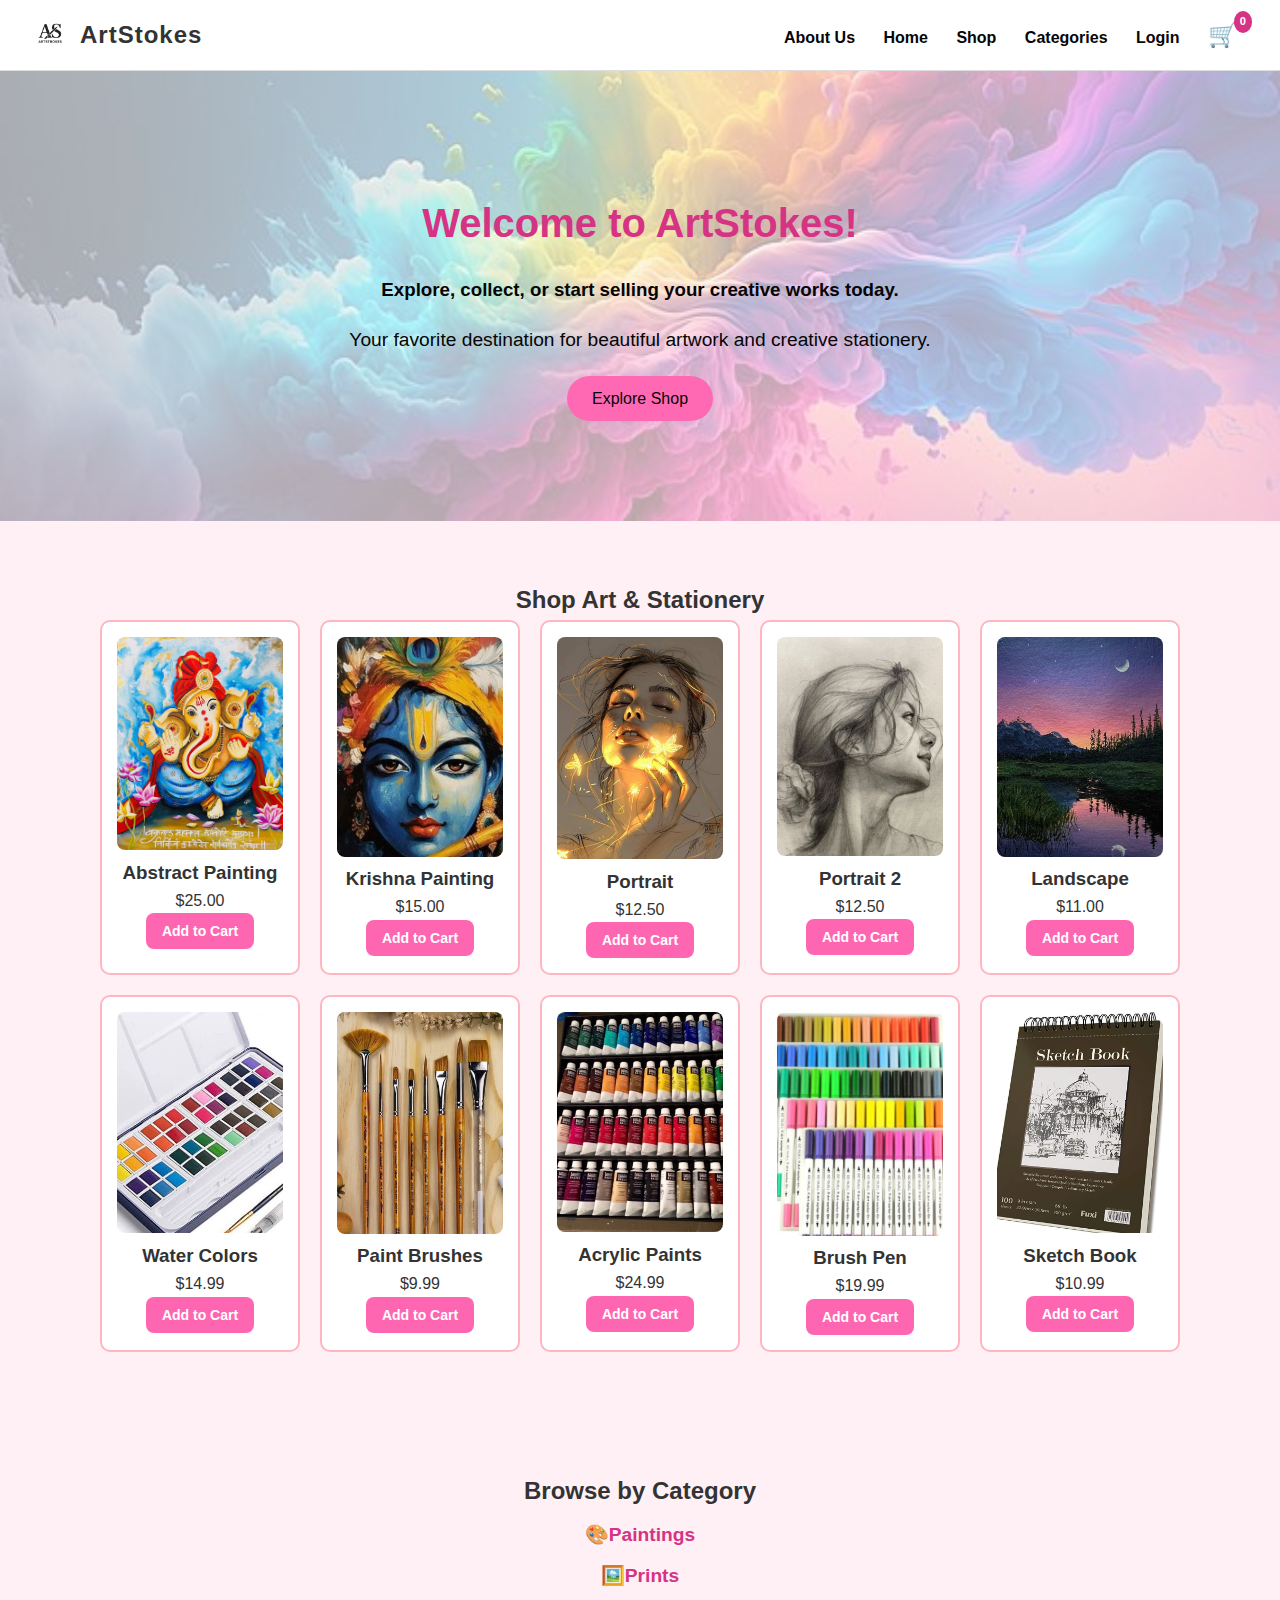
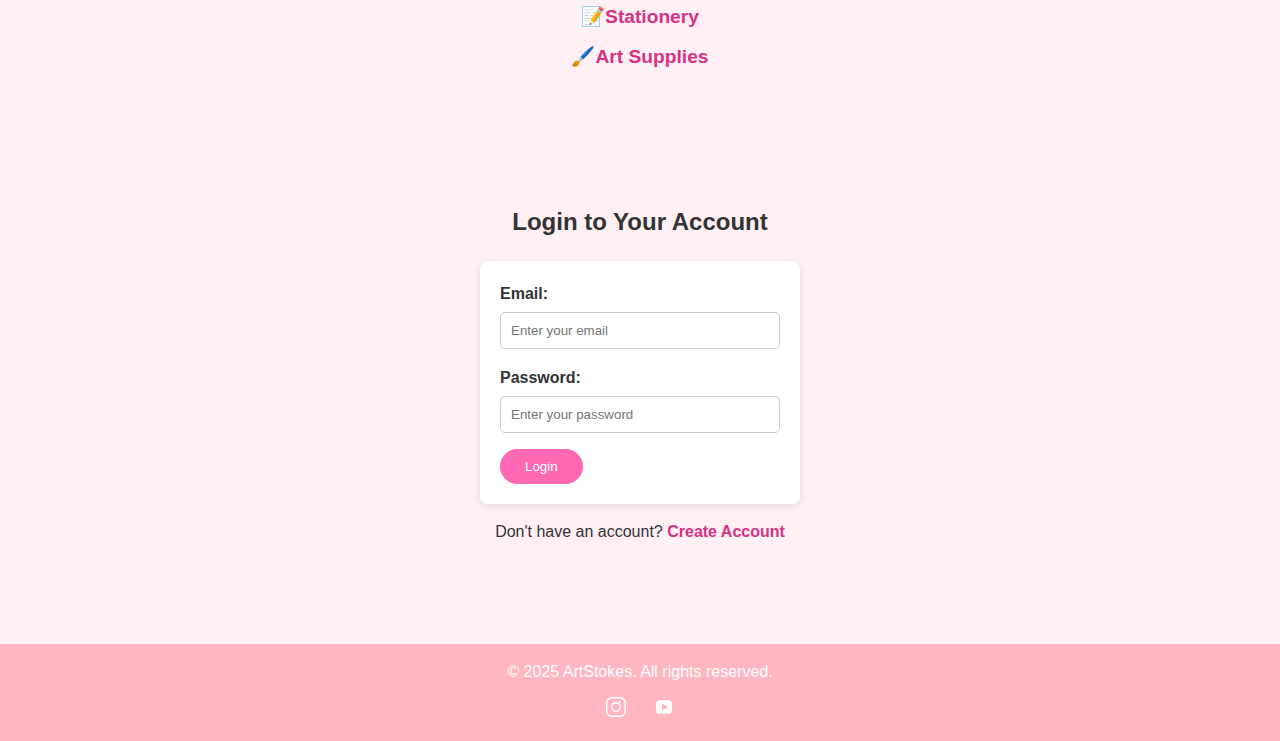
<file: index.html>
<!DOCTYPE html>
<html lang="en">
<head>
  <meta charset="UTF-8" />
  <meta name="viewport" content="width=device-width, initial-scale=1.0"/>
  <title>ArtStokes: The Art Store</title>
  <link rel="stylesheet" href="style.css" />
</head>
<body>
  <header>
  <div class="logo-area">
    <img src="logo.png" alt="ArtStokes Logo" class="logo-img" />
    <span class="site-name">ArtStokes</span>
  </div>
  <nav>
    <a href="about.html">About Us</a>
    <a href="index.html">Home</a>
    <a href="shop.html">Shop</a>
    <a href="categories.html">Categories</a>
    <a href="login.html">Login</a>
    <a href="cart.html" class="cart-icon">🛒<span class="cart-count"></span></a>
  </nav>
  </header>

  <!-- Hero Section -->
  <section id="hero" class="hero">
    <h2>Welcome to ArtStokes!</h2>
    <h3>Explore, collect, or start selling your creative works today.</h3>
    <p>Your favorite destination for beautiful artwork and creative stationery.</p>
    <a href="#shop" class="btn">Explore Shop</a>
  </section>

  <!-- Shop Section -->
  <section id="shop" class="content">
    <h2>Shop Art & Stationery</h2>
    <div class="products">
      <div class="product-card">
      <img src="img1.jpeg" alt="Product 1">
      <h3>Abstract Painting</h3>
      <p>$25.00</p>
      <div class="cart-action">
      <button class="btn add-to-cart" 
      data-name="Abstract Painting" 
      data-price="25.00"
      data-img="https://via.placeholder.com/150">Add to Cart</button>
      </div>
      </div>

      <div class="product-card">
      <img src="img2.jpg" alt="painting">
      <h3>Krishna Painting</h3>
      <p>$15.00</p>
      <div class="cart-action">
      <button class="btn add-to-cart" 
      data-name="Krishna Painting" 
      data-price="15.00"
      data-img="https://via.placeholder.com/150">Add to Cart</button>
      </div>
      </div>

      <div class="product-card">
      <img src="img3.jpg" alt="Product 3">
      <h3>Portrait</h3>
      <p>$12.50</p>
      <div class="cart-action">
      <button class="btn add-to-cart" 
      data-name="Portrait" 
      data-price="12.50"
      data-img="https://via.placeholder.com/150">Add to Cart</button>
      </div>
      </div>

      <div class="product-card">
      <img src="img4.jpg" alt="Product 4">
      <h3>Portrait 2</h3>
      <p>$12.50</p>
      <div class="cart-action">
      <button class="btn add-to-cart" 
      data-name="Painting2" 
      data-price="12.50"
      data-img="https://via.placeholder.com/150">Add to Cart</button>
      </div>
      </div>

      <div class="product-card">
      <img src="img5.jpg" alt="Product 5">
      <h3>Landscape</h3>
      <p>$11.00</p>
      <div class="cart-action">
      <button class="btn add-to-cart" 
      data-name="Painting3" 
      data-price="11.00"
      data-img="https://via.placeholder.com/150">Add to Cart</button>
      </div>
      </div>

      <div class="product-card">
      <img src="img6.jpg" alt="Product 6">
      <h3>Water Colors</h3>
      <p>$14.99</p>
      <div class="cart-action">
      <button class="btn add-to-cart" 
      data-name="Painting4" 
      data-price="14.99"
      data-img="https://via.placeholder.com/150">Add to Cart</button>
      </div>
      </div>

      <div class="product-card">
      <img src="img7.jpg" alt="Product 7">
      <h3>Paint Brushes</h3>
      <p>$9.99</p>
      <div class="cart-action">
      <button class="btn add-to-cart" 
      data-name="Painting5" 
      data-price="9.99"
      data-img="https://via.placeholder.com/150">Add to Cart</button>
      </div>
      </div>

      <div class="product-card">
      <img src="img8.jpg" alt="Product 8">
      <h3>Acrylic Paints</h3>
      <p>$24.99</p>
      <div class="cart-action">
      <button class="btn add-to-cart" 
      data-name="Painting6" 
      data-price="24.99"
      data-img="https://via.placeholder.com/150">Add to Cart</button>
      </div>
      </div>

      <div class="product-card">
      <img src="img9.jpg" alt="Product 9">
      <h3>Brush Pen</h3>
      <p>$19.99</p>
      <div class="cart-action">
      <button class="btn add-to-cart" 
      data-name="Painting7" 
      data-price="19.99"
      data-img="https://via.placeholder.com/150">Add to Cart</button>
      </div>
      </div>

      <div class="product-card">
      <img src="img10.jpg" alt="Product 9">
      <h3>Sketch Book</h3>
      <p>$10.99</p>
      <div class="cart-action">
      <button class="btn add-to-cart" 
      data-name="sketch book" 
      data-price="10.99"
      data-img="https://via.placeholder.com/150">Add to Cart</button>
      </div>
      </div>
      
    </div>
  </section>

  <!-- Categories Section -->
 <section class="content" id="categories">
  <h2>Browse by Category</h2>
  <ul class="category-list">
    <li>🎨<a href="categories.html#paintings">Paintings</a></li>
    <li>🖼️<a href="categories.html#prints">Prints</a></li>
    <li>📝<a href="categories.html#stationery">Stationery</a></li>
    <li>🖌️<a href="categories.html#art-supplies">Art Supplies</a></li>
  </ul>
</section>


  <!-- Login Section -->
  <section id="login" class="content login-section">
    <h2>Login to Your Account</h2>
    <form>
      <label>Email:</label>
      <input type="email" placeholder="Enter your email" required />
      
      <label>Password:</label>
      <input type="password" placeholder="Enter your password" required />
      
      <button type="submit" class="btn">Login</button>
    </form>
     <p class="create-account-text">
    Don't have an account? <a href="register.html">Create Account</a>
  </p>
  </section>
  
 

  <!-- Footer -->
<footer>
  <p>&copy; 2025 ArtStokes. All rights reserved.</p>
  <div class="social-footer">
    <a href="https://www.instagram.com/artstrokes_by_khushi?igsh=MTlhYmo1YWVzN3E0aA==" target="_blank" rel="noopener noreferrer" aria-label="Instagram" class="social-icon">
      <!-- Instagram SVG -->
      <svg xmlns="http://www.w3.org/2000/svg" width="24" height="24" fill="#fff" viewBox="0 0 24 24">
        <path d="M7.75 2h8.5A5.75 5.75 0 0122 7.75v8.5A5.75 5.75 0 0116.25 22h-8.5A5.75 5.75 0 012 16.25v-8.5A5.75 5.75 0 017.75 2zm0 1.5A4.25 4.25 0 003.5 7.75v8.5A4.25 4.25 0 007.75 20.5h8.5a4.25 4.25 0 004.25-4.25v-8.5a4.25 4.25 0 00-4.25-4.25h-8.5zm8.25 2a1.25 1.25 0 110 2.5 1.25 1.25 0 010-2.5zM12 7a5 5 0 110 10 5 5 0 010-10zm0 1.5a3.5 3.5 0 100 7 3.5 3.5 0 000-7z"/>
      </svg>
    </a>
    <a href="https://www.youtube.com/@artstrokes_by_khushi" target="_blank" rel="noopener noreferrer" aria-label="YouTube" class="social-icon">
      <!-- YouTube SVG -->
      <svg xmlns="http://www.w3.org/2000/svg" width="24" height="24" fill="#fff" viewBox="0 0 24 24">
        <path d="M19.8 7.2a2.53 2.53 0 00-1.78-1.8C16.64 5 12 5 12 5s-4.64 0-5.99.4a2.53 2.53 0 00-1.78 1.8A26.13 26.13 0 004 12a26.13 26.13 0 00.23 4.8 2.53 2.53 0 001.78 1.8C7.36 19 12 19 12 19s4.64 0 5.99-.4a2.53 2.53 0 001.78-1.8A26.13 26.13 0 0020 12a26.13 26.13 0 00-.2-4.8zM10 15.5v-7l6 3.5-6 3.5z"/>
      </svg>
    </a>
  </div>
</footer>
<script>
  // Load cart from localStorage
  function loadCart() {
    return JSON.parse(localStorage.getItem("cart")) || [];
  }

  // Save cart back to localStorage
  function saveCart(cart) {
    localStorage.setItem("cart", JSON.stringify(cart));
  }

  // Update cart display count
  function updateCartCount() {
    const cart = loadCart();
    const count = cart.reduce((sum, item) => sum + item.qty, 0);
    document.querySelector(".cart-count").textContent = count;
  }

  // Update Add to Cart buttons (change to - 1 + if already in cart)
  function updateCartUI() {
    const cart = loadCart();

    document.querySelectorAll(".product-card").forEach(card => {
      const name = card.querySelector("h3").textContent;
      const action = card.querySelector(".cart-action");
      const item = cart.find(i => i.name === name);

      if (item) {
        action.innerHTML = `
          <div class="qty-control">
            <button class="decrease">-</button>
            <span class="qty">${item.qty}</span>
            <button class="increase">+</button>
          </div>
        `;
      } else {
        const img = card.querySelector("img").src;
        const price = card.querySelector("p").textContent.replace("$", "");
        action.innerHTML = `
          <button class="add-to-cart" 
            data-name="${name}" 
            data-price="${price}" 
            data-img="${img}">
            Add to Cart
          </button>
        `;
      }
    });

    updateCartCount();
  }

  // Handle clicks
  document.addEventListener("click", function (e) {
    const cart = loadCart();

    // Add to cart
    if (e.target.classList.contains("add-to-cart")) {
      const btn = e.target;
      const name = btn.dataset.name;
      const price = parseFloat(btn.dataset.price);
      const image = btn.dataset.img;

      const existing = cart.find(i => i.name === name);
      if (existing) {
        existing.qty += 1;
      } else {
        cart.push({ name, price, image, qty: 1 });
      }

      saveCart(cart);
      updateCartUI();
    }

    // Increase
    if (e.target.classList.contains("increase")) {
      const name = e.target.closest(".product-card").querySelector("h3").textContent;
      const item = cart.find(i => i.name === name);
      if (item) item.qty++;
      saveCart(cart);
      updateCartUI();
    }

    // Decrease
    if (e.target.classList.contains("decrease")) {
      const name = e.target.closest(".product-card").querySelector("h3").textContent;
      const index = cart.findIndex(i => i.name === name);
      if (cart[index].qty > 1) {
        cart[index].qty--;
      } else {
        cart.splice(index, 1);
      }
      saveCart(cart);
      updateCartUI();
    }
  });

  // Initial call
  updateCartUI();
</script>



</body>
</html>
</file>
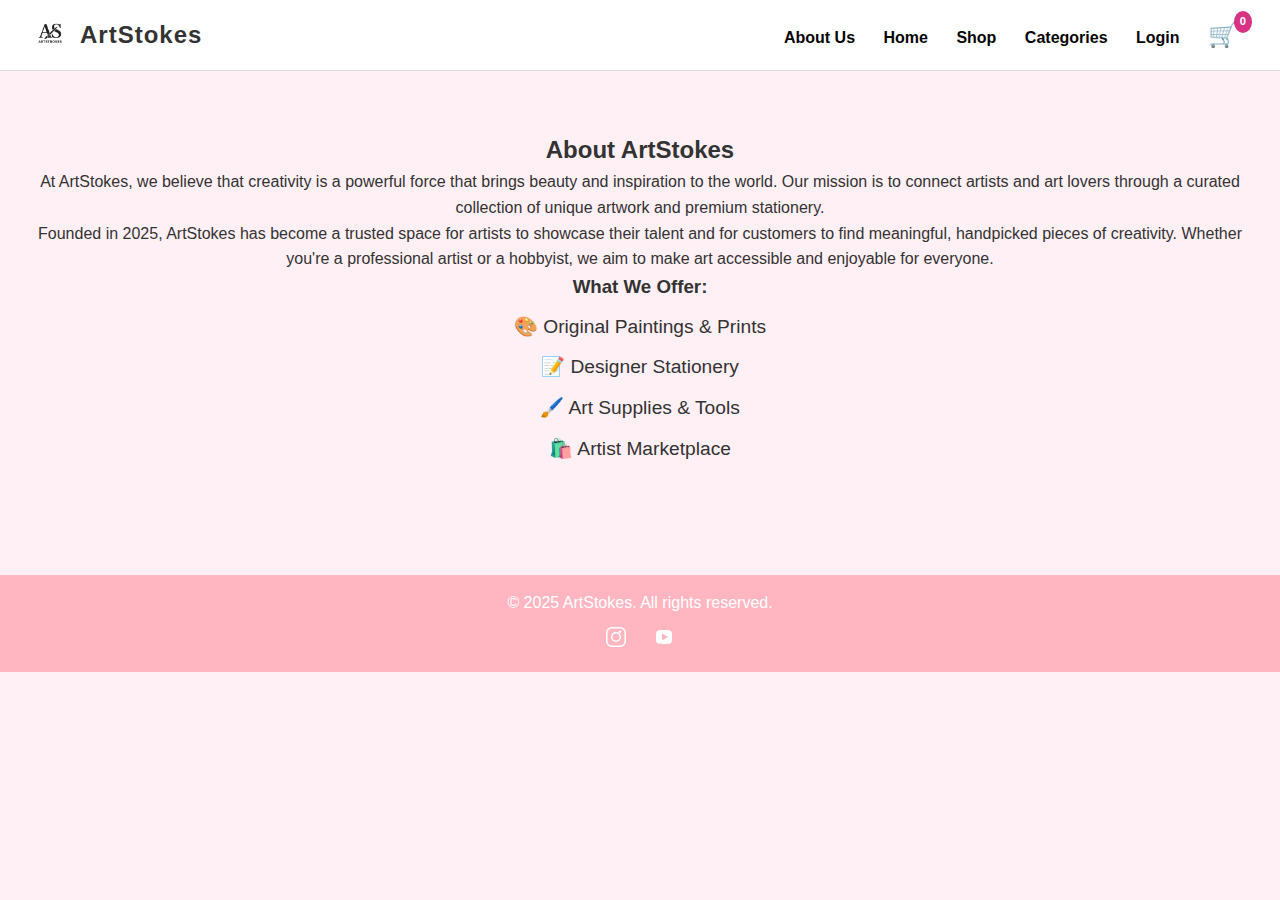
<file: about.html>
<!DOCTYPE html>
<html lang="en">
<head>
  <meta charset="UTF-8" />
  <meta name="viewport" content="width=device-width, initial-scale=1.0"/>
  <title>About Us - ArtStokes</title>
  <link rel="stylesheet" href="style.css" />
</head>
<body>
  <header>
    <div class="logo-area">
      <img src="logo.png" alt="ArtStokes Logo" class="logo-img" />
      <span class="site-name">ArtStokes</span>
    </div>
    <nav>
      <a href="about.html">About Us</a>
      <a href="index.html">Home</a>
      <a href="shop.html">Shop</a>
      <a href="categories.html">Categories</a>
      <a href="login.html">Login</a>
      <a href="cart.html" class="cart-icon">🛒<span class="cart-count"></span></a>
    </nav>
  </header>

  <section class="content">
    <h2>About ArtStokes</h2>
    <p>At ArtStokes, we believe that creativity is a powerful force that brings beauty and inspiration to the world. Our mission is to connect artists and art lovers through a curated collection of unique artwork and premium stationery.</p>

    <p>Founded in 2025, ArtStokes has become a trusted space for artists to showcase their talent and for customers to find meaningful, handpicked pieces of creativity. Whether you're a professional artist or a hobbyist, we aim to make art accessible and enjoyable for everyone.</p>

    <h3>What We Offer:</h3>
    <ul class="category-list">
      <li>🎨 Original Paintings & Prints</li>
      <li>📝 Designer Stationery</li>
      <li>🖌️ Art Supplies & Tools</li>
      <li>🛍️ Artist Marketplace</li>
    </ul>
  </section>

 <footer>
  <p>&copy; 2025 ArtStokes. All rights reserved.</p>
  <div class="social-footer">
    <a href="https://instagram.com/yourprofile" target="_blank" rel="noopener noreferrer" aria-label="Instagram" class="social-icon">
      <!-- Instagram SVG -->
      <svg xmlns="http://www.w3.org/2000/svg" width="24" height="24" fill="#fff" viewBox="0 0 24 24">
        <path d="M7.75 2h8.5A5.75 5.75 0 0122 7.75v8.5A5.75 5.75 0 0116.25 22h-8.5A5.75 5.75 0 012 16.25v-8.5A5.75 5.75 0 017.75 2zm0 1.5A4.25 4.25 0 003.5 7.75v8.5A4.25 4.25 0 007.75 20.5h8.5a4.25 4.25 0 004.25-4.25v-8.5a4.25 4.25 0 00-4.25-4.25h-8.5zm8.25 2a1.25 1.25 0 110 2.5 1.25 1.25 0 010-2.5zM12 7a5 5 0 110 10 5 5 0 010-10zm0 1.5a3.5 3.5 0 100 7 3.5 3.5 0 000-7z"/>
      </svg>
    </a>
    <a href="https://youtube.com/yourchannel" target="_blank" rel="noopener noreferrer" aria-label="YouTube" class="social-icon">
      <!-- YouTube SVG -->
      <svg xmlns="http://www.w3.org/2000/svg" width="24" height="24" fill="#fff" viewBox="0 0 24 24">
        <path d="M19.8 7.2a2.53 2.53 0 00-1.78-1.8C16.64 5 12 5 12 5s-4.64 0-5.99.4a2.53 2.53 0 00-1.78 1.8A26.13 26.13 0 004 12a26.13 26.13 0 00.23 4.8 2.53 2.53 0 001.78 1.8C7.36 19 12 19 12 19s4.64 0 5.99-.4a2.53 2.53 0 001.78-1.8A26.13 26.13 0 0020 12a26.13 26.13 0 00-.2-4.8zM10 15.5v-7l6 3.5-6 3.5z"/>
      </svg>
    </a>
  </div>
</footer>
<script>
  // Load cart from localStorage
  function loadCart() {
    return JSON.parse(localStorage.getItem("cart")) || [];
  }

  // Save cart back to localStorage
  function saveCart(cart) {
    localStorage.setItem("cart", JSON.stringify(cart));
  }

  // Update cart display count
  function updateCartCount() {
    const cart = loadCart();
    const count = cart.reduce((sum, item) => sum + item.qty, 0);
    document.querySelector(".cart-count").textContent = count;
  }

  // Update Add to Cart buttons (change to - 1 + if already in cart)
  function updateCartUI() {
    const cart = loadCart();

    document.querySelectorAll(".product-card").forEach(card => {
      const name = card.querySelector("h3").textContent;
      const action = card.querySelector(".cart-action");
      const item = cart.find(i => i.name === name);

      if (item) {
        action.innerHTML = `
          <div class="qty-control">
            <button class="decrease">-</button>
            <span class="qty">${item.qty}</span>
            <button class="increase">+</button>
          </div>
        `;
      } else {
        const img = card.querySelector("img").src;
        const price = card.querySelector("p").textContent.replace("$", "");
        action.innerHTML = `
          <button class="add-to-cart" 
            data-name="${name}" 
            data-price="${price}" 
            data-img="${img}">
            Add to Cart
          </button>
        `;
      }
    });

    updateCartCount();
  }

  // Handle clicks
  document.addEventListener("click", function (e) {
    const cart = loadCart();

    // Add to cart
    if (e.target.classList.contains("add-to-cart")) {
      const btn = e.target;
      const name = btn.dataset.name;
      const price = parseFloat(btn.dataset.price);
      const image = btn.dataset.img;

      const existing = cart.find(i => i.name === name);
      if (existing) {
        existing.qty += 1;
      } else {
        cart.push({ name, price, image, qty: 1 });
      }

      saveCart(cart);
      updateCartUI();
    }

    // Increase
    if (e.target.classList.contains("increase")) {
      const name = e.target.closest(".product-card").querySelector("h3").textContent;
      const item = cart.find(i => i.name === name);
      if (item) item.qty++;
      saveCart(cart);
      updateCartUI();
    }

    // Decrease
    if (e.target.classList.contains("decrease")) {
      const name = e.target.closest(".product-card").querySelector("h3").textContent;
      const index = cart.findIndex(i => i.name === name);
      if (cart[index].qty > 1) {
        cart[index].qty--;
      } else {
        cart.splice(index, 1);
      }
      saveCart(cart);
      updateCartUI();
    }
  });

  // Initial call
  updateCartUI();
</script>

</body>
</html>
</file>
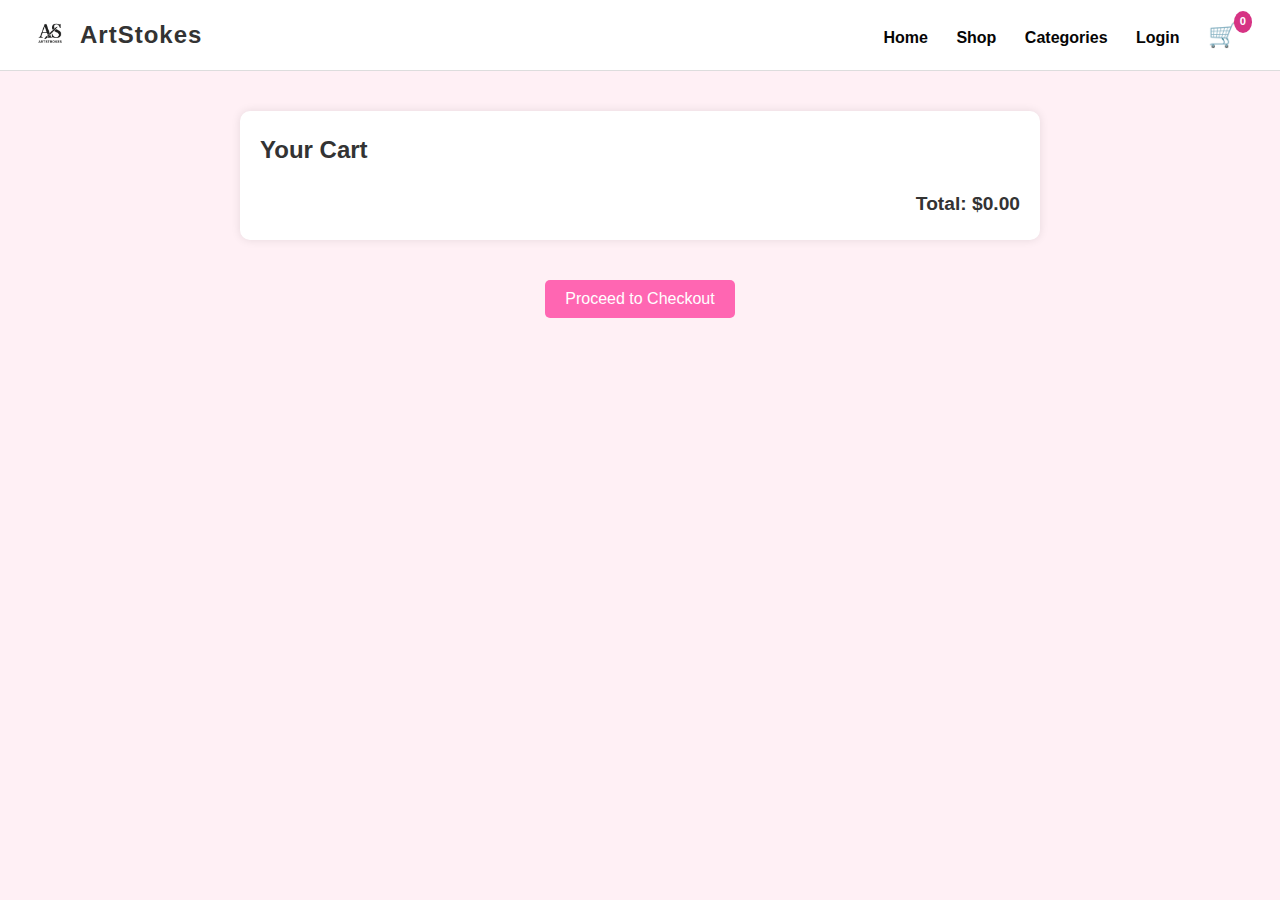
<file: cart.html>
<!DOCTYPE html>
<html lang="en">
<head>
  <meta charset="UTF-8" />
  <meta name="viewport" content="width=device-width, initial-scale=1.0"/>
  <title>Your Cart - ArtStokes</title>
  <link rel="stylesheet" href="style.css" />
  <style>
    .cart-container {
      max-width: 800px;
      margin: 40px auto;
      background: #fff;
      padding: 20px;
      border-radius: 10px;
      box-shadow: 0 0 10px rgba(0,0,0,0.1);
    }

    .cart-item {
      display: flex;
      align-items: center;
      justify-content: space-between;
      border-bottom: 1px solid #eee;
      padding: 15px 0;
    }

    .cart-item img {
      width: 80px;
      border-radius: 8px;
    }

    .cart-item-details {
      flex: 1;
      margin-left: 20px;
    }

    .cart-item-controls {
      display: flex;
      align-items: center;
      gap: 10px;
    }

    .cart-item-controls button {
      background: #d63384;
      color: white;
      border: none;
      padding: 5px 10px;
      cursor: pointer;
      border-radius: 5px;
    }

    .total {
      text-align: right;
      font-size: 1.2rem;
      margin-top: 20px;
      font-weight: bold;
    }
    .cart-summary {
  margin-top: 20px;
  text-align: center;
  display: flex;
  flex-direction: column;
  align-items: center;
}

#total-price {
  font-weight: bold;
  color: #ff3399;
  font-size: 1.5em;
  margin-bottom: 10px;
}

.checkout-btn {
  padding: 10px 20px;
  background-color: #ff66b2;
  color: white;
  border: none;
  border-radius: 5px;
  cursor: pointer;
  font-size: 1em;
  transition: background-color 0.3s ease;
}

.checkout-btn:hover {
  background-color: #e0559c;
}

.payment-form {
  margin-top: 30px;
  padding: 20px;
  background-color: #fff0f5;
  border: 1px solid #ffb6c1;
  border-radius: 10px;
  width: 300px;
  margin-left: auto;
  margin-right: auto;
  text-align: center;
}

.payment-form input {
  width: 90%;
  padding: 8px;
  margin: 10px 0;
  border-radius: 4px;
  border: 1px solid #ccc;
}
    
  </style>
</head>
<body>

  <header>
    <div class="logo-area">
      <img src="logo.png" alt="ArtStokes Logo" class="logo-img" />
      <span class="site-name">ArtStokes</span>
    </div>
    <nav>
      <a href="index.html">Home</a>
      <a href="shop.html">Shop</a>
      <a href="categories.html">Categories</a>
      <a href="login.html">Login</a>
      <a href="cart.html" class="cart-icon">🛒 <span class="cart-count"></span></a>
    </nav>
  </header>

  <div class="cart-container">
    <h2>Your Cart</h2>
    <div id="cart-items"></div>
    <div class="total" id="cart-total">Total: $0.00</div>
  </div>

  <div class="cart-summary">
    <button class="checkout-btn" onclick="showPaymentForm()">Proceed to Checkout</button>
  </div>
  <!-- Hidden Payment Form -->
<div class="payment-form" id="payment-form" style="display: none;">
  <h3>Enter Payment Details</h3>
  <form onsubmit="return processPayment(event)">
    <input type="text" placeholder="Name on Card" required /><br />
    <input type="text" placeholder="Card Number" required /><br />
    <input type="text" placeholder="MM/YY" required /><br />
    <input type="text" placeholder="CVV" required /><br />
    <button type="submit" class="checkout-btn">Pay Now</button>
  </form>
</div>


  <script>
    function loadCart() {
      return JSON.parse(localStorage.getItem("cart")) || [];
    }

    function saveCart(cart) {
      localStorage.setItem("cart", JSON.stringify(cart));
    }

    function updateCartCount() {
      const cart = loadCart();
      const count = cart.reduce((sum, item) => sum + item.qty, 0);
      document.querySelector(".cart-count").textContent = count;
    }

    function renderCart() {
      const cart = loadCart();
      const container = document.getElementById("cart-items");
      const totalDisplay = document.getElementById("cart-total");
      container.innerHTML = "";
      let total = 0;

      cart.forEach((item, index) => {
        total += item.price * item.qty;

        const div = document.createElement("div");
        div.className = "cart-item";
        div.innerHTML = `
          <img src="${item.image}" alt="${item.name}" />
          <div class="cart-item-details">
            <h4>${item.name}</h4>
            <p>$${item.price.toFixed(2)}</p>
          </div>
          <div class="cart-item-controls">
            <button onclick="changeQty(${index}, -1)">-</button>
            <span>${item.qty}</span>
            <button onclick="changeQty(${index}, 1)">+</button>
            <button onclick="removeItem(${index})">Remove</button>
          </div>
        `;
        container.appendChild(div);
      });

      totalDisplay.textContent = `Total: $${total.toFixed(2)}`;
      updateCartCount();
    }

    function changeQty(index, delta) {
      const cart = loadCart();
      cart[index].qty += delta;
      if (cart[index].qty <= 0) cart.splice(index, 1);
      saveCart(cart);
      renderCart();
    }

    function removeItem(index) {
      const cart = loadCart();
      cart.splice(index, 1);
      saveCart(cart);
      renderCart();
    }

    // Initial call
    renderCart();
    document.querySelector(".checkout-btn").addEventListener("click", () => {
  alert("Thank you! Proceeding to checkout...");
  // You can redirect to a real checkout page here
  // window.location.href = "checkout.html";
});

 function showPaymentForm() {
    document.getElementById('payment-form').style.display = 'block';
  }

  function processPayment(event) {
    event.preventDefault();
    alert("Payment successful! Thank you for your purchase.");
    localStorage.removeItem("cart"); // Clear the cart
    window.location.href = "index.html"; // Redirect to homepage
  }
  </script>

</body>
</html>
</file>
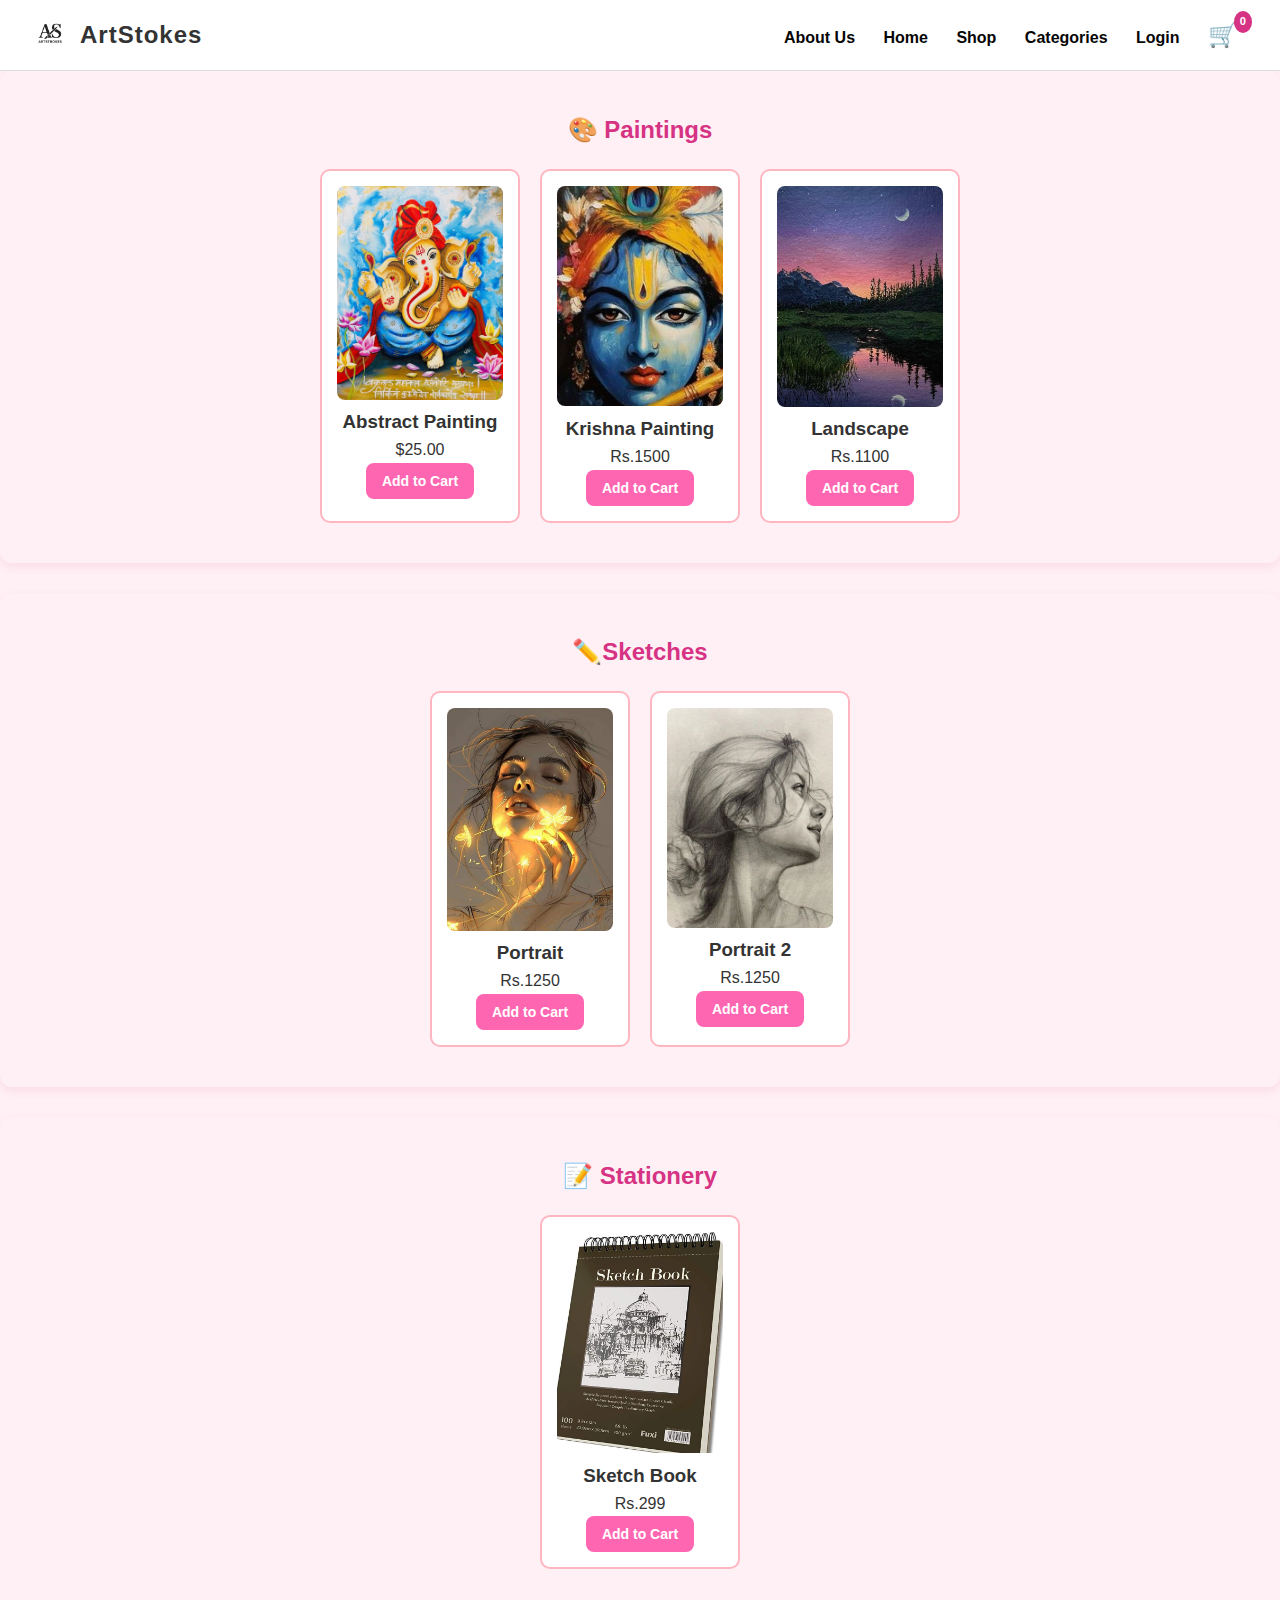
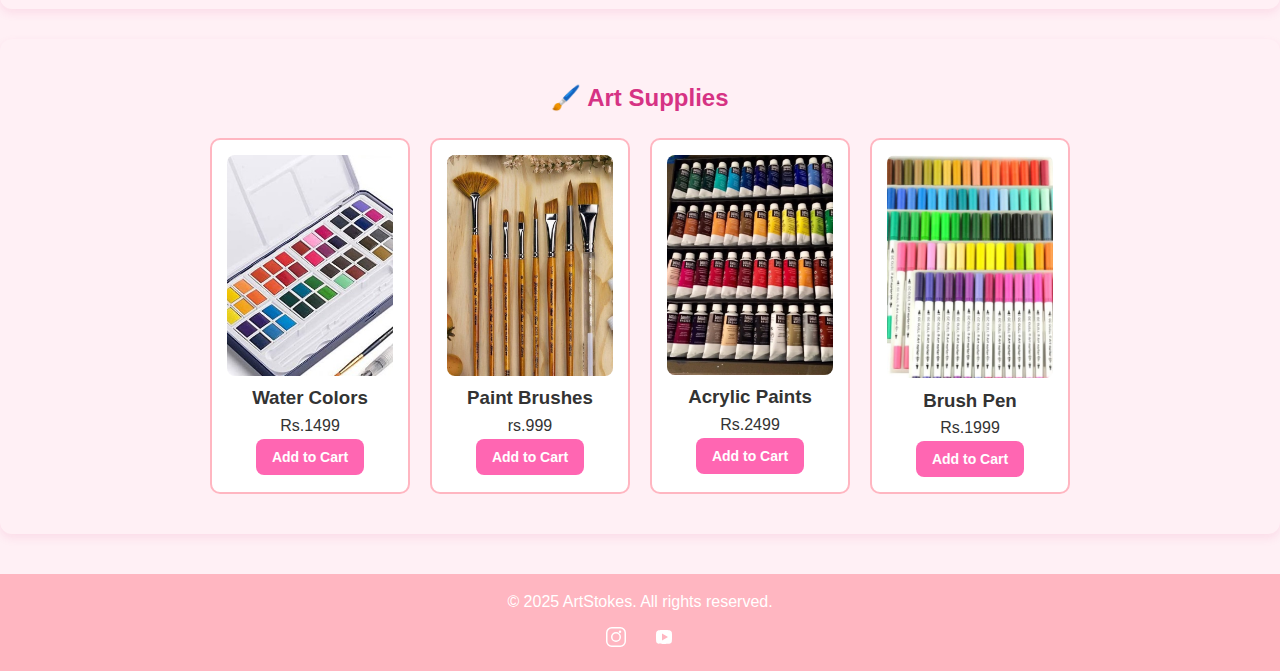
<file: categories.html>
<!DOCTYPE html>
<html lang="en">
<head>
  <meta charset="UTF-8" />
  <meta name="viewport" content="width=device-width, initial-scale=1.0" />
  <title>Categories - ArtStokes</title>
  <link rel="stylesheet" href="style.css" />
</head>
<body>
  <header>
    <div class="logo-area">
      <img src="logo.png" alt="ArtStokes Logo" class="logo-img" />
      <span class="site-name">ArtStokes</span>
    </div>
    <nav>
      <a href="about.html">About Us</a>
      <a href="index.html">Home</a>
      <a href="shop.html">Shop</a>
      <a href="categories.html">Categories</a>
      <a href="login.html">Login</a>
      <a href="cart.html" class="cart-icon">🛒<span class="cart-count"></span></a>
    </nav>
  </header>
<section id="paintings" class="content category-section">
    <h2>🎨 Paintings</h2>
    <div class="products">
      <!-- Example products for Paintings -->
      <div class="product-card">
      <img src="img1.jpeg" alt="Product 1">
      <h3>Abstract Painting</h3>
      <p>$25.00</p>
      <div class="cart-action">
      <button class="btn add-to-cart" 
      data-name="Abstract Painting" 
      data-price="25.00"
      data-img="https://via.placeholder.com/150">Add to Cart</button>
      </div>
      </div>

      <div class="product-card">
      <img src="img2.jpg" alt="painting">
      <h3>Krishna Painting</h3>
      <p>Rs.1500</p>
      <div class="cart-action">
      <button class="btn add-to-cart" 
      data-name="Krishna Painting" 
      data-price="1500"
      data-img="https://via.placeholder.com/150">Add to Cart</button>
      </div>
      </div>

      <div class="product-card">
      <img src="img5.jpg" alt="Product 5">
      <h3>Landscape</h3>
      <p>Rs.1100</p>
      <div class="cart-action">
      <button class="btn add-to-cart" 
      data-name="Painting3" 
      data-price="1100"
      data-img="https://via.placeholder.com/150">Add to Cart</button>
      </div>
      </div>
      <!-- Add more painting products here -->
    </div>
  </section>

  <section id="sketches" class="content category-section">
    <h2>✏️Sketches</h2>
    <div class="products">
      <!-- Example products for Prints -->
       <div class="product-card">
      <img src="img3.jpg" alt="Product 3">
      <h3>Portrait</h3>
      <p>Rs.1250</p>
      <div class="cart-action">
      <button class="btn add-to-cart" 
      data-name="Portrait" 
      data-price="1250"
      data-img="https://via.placeholder.com/150">Add to Cart</button>
      </div>
      </div>

      <div class="product-card">
      <img src="img4.jpg" alt="Product 4">
      <h3>Portrait 2</h3>
      <p>Rs.1250</p>
      <div class="cart-action">
      <button class="btn add-to-cart" 
      data-name="Painting2" 
      data-price="1250"
      data-img="https://via.placeholder.com/150">Add to Cart</button>
      </div>
      </div>
      <!-- Add more prints here -->
    </div>
  </section>

  <section id="stationery" class="content category-section">
    <h2>📝 Stationery</h2>
    <div class="products">
      <!-- Example products for Stationery -->
      <div class="product-card">
      <img src="img10.jpg" alt="Product 9">
      <h3>Sketch Book</h3>
      <p>Rs.299</p>
      <div class="cart-action">
      <button class="btn add-to-cart" 
      data-name="sketch book" 
      data-price="299"
      data-img="https://via.placeholder.com/150">Add to Cart</button>
      </div>
      </div>
      <!-- Add more stationery here -->
    </div>
  </section>

  <section id="art-supplies" class="content category-section">
    <h2>🖌️ Art Supplies</h2>
    <div class="products">
      <!-- Example products for Art Supplies -->
      <div class="product-card">
      <img src="img6.jpg" alt="Product 6">
      <h3>Water Colors</h3>
      <p>Rs.1499</p>
      <div class="cart-action">
      <button class="btn add-to-cart" 
      data-name="Painting4" 
      data-price="1499"
      data-img="https://via.placeholder.com/150">Add to Cart</button>
      </div>
      </div>

      <div class="product-card">
      <img src="img7.jpg" alt="Product 7">
      <h3>Paint Brushes</h3>
      <p>rs.999</p>
      <div class="cart-action">
      <button class="btn add-to-cart" 
      data-name="Painting5" 
      data-price="999"
      data-img="https://via.placeholder.com/150">Add to Cart</button>
      </div>
      </div>

      <div class="product-card">
      <img src="img8.jpg" alt="Product 8">
      <h3>Acrylic Paints</h3>
      <p>Rs.2499</p>
      <div class="cart-action">
      <button class="btn add-to-cart" 
      data-name="Painting6" 
      data-price="2499"
      data-img="https://via.placeholder.com/150">Add to Cart</button>
      </div>
      </div>

      <div class="product-card">
      <img src="img9.jpg" alt="Product 9">
      <h3>Brush Pen</h3>
      <p>Rs.1999</p>
      <div class="cart-action">
      <button class="btn add-to-cart" 
      data-name="Painting7" 
      data-price="1999"
      data-img="https://via.placeholder.com/150">Add to Cart</button>
      </div>
      </div>
      <!-- Add more art supplies here -->
    </div>
  </section>

<footer>
  <p>&copy; 2025 ArtStokes. All rights reserved.</p>
  <div class="social-footer">
    <a href="https://instagram.com/yourprofile" target="_blank" rel="noopener noreferrer" aria-label="Instagram" class="social-icon">
      <!-- Instagram SVG -->
      <svg xmlns="http://www.w3.org/2000/svg" width="24" height="24" fill="#fff" viewBox="0 0 24 24">
        <path d="M7.75 2h8.5A5.75 5.75 0 0122 7.75v8.5A5.75 5.75 0 0116.25 22h-8.5A5.75 5.75 0 012 16.25v-8.5A5.75 5.75 0 017.75 2zm0 1.5A4.25 4.25 0 003.5 7.75v8.5A4.25 4.25 0 007.75 20.5h8.5a4.25 4.25 0 004.25-4.25v-8.5a4.25 4.25 0 00-4.25-4.25h-8.5zm8.25 2a1.25 1.25 0 110 2.5 1.25 1.25 0 010-2.5zM12 7a5 5 0 110 10 5 5 0 010-10zm0 1.5a3.5 3.5 0 100 7 3.5 3.5 0 000-7z"/>
      </svg>
    </a>
    <a href="https://youtube.com/yourchannel" target="_blank" rel="noopener noreferrer" aria-label="YouTube" class="social-icon">
      <!-- YouTube SVG -->
      <svg xmlns="http://www.w3.org/2000/svg" width="24" height="24" fill="#fff" viewBox="0 0 24 24">
        <path d="M19.8 7.2a2.53 2.53 0 00-1.78-1.8C16.64 5 12 5 12 5s-4.64 0-5.99.4a2.53 2.53 0 00-1.78 1.8A26.13 26.13 0 004 12a26.13 26.13 0 00.23 4.8 2.53 2.53 0 001.78 1.8C7.36 19 12 19 12 19s4.64 0 5.99-.4a2.53 2.53 0 001.78-1.8A26.13 26.13 0 0020 12a26.13 26.13 0 00-.2-4.8zM10 15.5v-7l6 3.5-6 3.5z"/>
      </svg>
    </a>
  </div>
</footer>
<script>
  // Load cart from localStorage
  function loadCart() {
    return JSON.parse(localStorage.getItem("cart")) || [];
  }

  // Save cart back to localStorage
  function saveCart(cart) {
    localStorage.setItem("cart", JSON.stringify(cart));
  }

  // Update cart display count
  function updateCartCount() {
    const cart = loadCart();
    const count = cart.reduce((sum, item) => sum + item.qty, 0);
    document.querySelector(".cart-count").textContent = count;
  }

  // Update Add to Cart buttons (change to - 1 + if already in cart)
  function updateCartUI() {
    const cart = loadCart();

    document.querySelectorAll(".product-card").forEach(card => {
      const name = card.querySelector("h3").textContent;
      const action = card.querySelector(".cart-action");
      const item = cart.find(i => i.name === name);

      if (item) {
        action.innerHTML = `
          <div class="qty-control">
            <button class="decrease">-</button>
            <span class="qty">${item.qty}</span>
            <button class="increase">+</button>
          </div>
        `;
      } else {
        const img = card.querySelector("img").src;
        const price = card.querySelector("p").textContent.replace("$", "");
        action.innerHTML = `
          <button class="add-to-cart" 
            data-name="${name}" 
            data-price="${price}" 
            data-img="${img}">
            Add to Cart
          </button>
        `;
      }
    });

    updateCartCount();
  }

  // Handle clicks
  document.addEventListener("click", function (e) {
    const cart = loadCart();

    // Add to cart
    if (e.target.classList.contains("add-to-cart")) {
      const btn = e.target;
      const name = btn.dataset.name;
      const price = parseFloat(btn.dataset.price);
      const image = btn.dataset.img;

      const existing = cart.find(i => i.name === name);
      if (existing) {
        existing.qty += 1;
      } else {
        cart.push({ name, price, image, qty: 1 });
      }

      saveCart(cart);
      updateCartUI();
    }

    // Increase
    if (e.target.classList.contains("increase")) {
      const name = e.target.closest(".product-card").querySelector("h3").textContent;
      const item = cart.find(i => i.name === name);
      if (item) item.qty++;
      saveCart(cart);
      updateCartUI();
    }

    // Decrease
    if (e.target.classList.contains("decrease")) {
      const name = e.target.closest(".product-card").querySelector("h3").textContent;
      const index = cart.findIndex(i => i.name === name);
      if (cart[index].qty > 1) {
        cart[index].qty--;
      } else {
        cart.splice(index, 1);
      }
      saveCart(cart);
      updateCartUI();
    }
  });

  // Initial call
  updateCartUI();
</script>


</body>
</html>
</file>
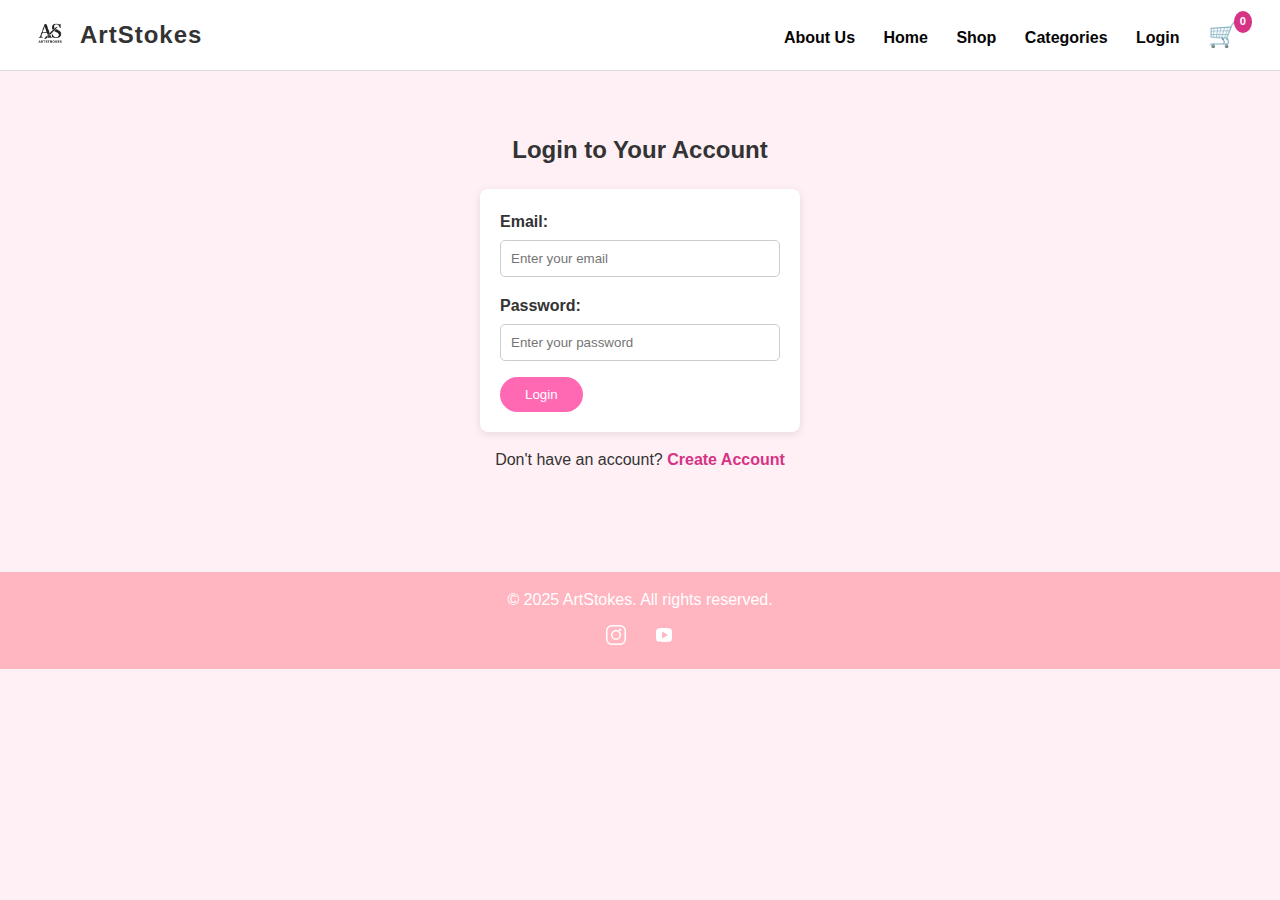
<file: login.html>
<!DOCTYPE html>
<html lang="en">
<head>
  <meta charset="UTF-8" />
  <meta name="viewport" content="width=device-width, initial-scale=1.0" />
  <title>Login - ArtStokes</title>
  <link rel="stylesheet" href="style.css" />
</head>
<body>
  <header>
    <div class="logo-area">
      <img src="logo.png" alt="ArtStokes Logo" class="logo-img" />
      <span class="site-name">ArtStokes</span>
    </div>
    <nav>
      <a href="about.html">About Us</a>
      <a href="index.html">Home</a>
      <a href="shop.html">Shop</a>
      <a href="categories.html">Categories</a>
      <a href="login.html">Login</a>
      <a href="cart.html" class="cart-icon">🛒<span class="cart-count"></span></a>
    </nav>
  </header>

  <section class="content login-section">
    <h2>Login to Your Account</h2>
    <form>
      <label>Email:</label>
      <input type="email" placeholder="Enter your email" required />

      <label>Password:</label>
      <input type="password" placeholder="Enter your password" required />

      <button type="submit" class="btn">Login</button>
    </form>
    <p class="create-account-text">
    Don't have an account? <a href="register.html">Create Account</a>
  </p>
  </section>

<footer>
  <p>&copy; 2025 ArtStokes. All rights reserved.</p>
  <div class="social-footer">
    <a href="https://instagram.com/yourprofile" target="_blank" rel="noopener noreferrer" aria-label="Instagram" class="social-icon">
      <!-- Instagram SVG -->
      <svg xmlns="http://www.w3.org/2000/svg" width="24" height="24" fill="#fff" viewBox="0 0 24 24">
        <path d="M7.75 2h8.5A5.75 5.75 0 0122 7.75v8.5A5.75 5.75 0 0116.25 22h-8.5A5.75 5.75 0 012 16.25v-8.5A5.75 5.75 0 017.75 2zm0 1.5A4.25 4.25 0 003.5 7.75v8.5A4.25 4.25 0 007.75 20.5h8.5a4.25 4.25 0 004.25-4.25v-8.5a4.25 4.25 0 00-4.25-4.25h-8.5zm8.25 2a1.25 1.25 0 110 2.5 1.25 1.25 0 010-2.5zM12 7a5 5 0 110 10 5 5 0 010-10zm0 1.5a3.5 3.5 0 100 7 3.5 3.5 0 000-7z"/>
      </svg>
    </a>
    <a href="https://youtube.com/yourchannel" target="_blank" rel="noopener noreferrer" aria-label="YouTube" class="social-icon">
      <!-- YouTube SVG -->
      <svg xmlns="http://www.w3.org/2000/svg" width="24" height="24" fill="#fff" viewBox="0 0 24 24">
        <path d="M19.8 7.2a2.53 2.53 0 00-1.78-1.8C16.64 5 12 5 12 5s-4.64 0-5.99.4a2.53 2.53 0 00-1.78 1.8A26.13 26.13 0 004 12a26.13 26.13 0 00.23 4.8 2.53 2.53 0 001.78 1.8C7.36 19 12 19 12 19s4.64 0 5.99-.4a2.53 2.53 0 001.78-1.8A26.13 26.13 0 0020 12a26.13 26.13 0 00-.2-4.8zM10 15.5v-7l6 3.5-6 3.5z"/>
      </svg>
    </a>
  </div>
</footer>
<script>
  // Load cart from localStorage
  function loadCart() {
    return JSON.parse(localStorage.getItem("cart")) || [];
  }

  // Save cart back to localStorage
  function saveCart(cart) {
    localStorage.setItem("cart", JSON.stringify(cart));
  }

  // Update cart display count
  function updateCartCount() {
    const cart = loadCart();
    const count = cart.reduce((sum, item) => sum + item.qty, 0);
    document.querySelector(".cart-count").textContent = count;
  }

  // Update Add to Cart buttons (change to - 1 + if already in cart)
  function updateCartUI() {
    const cart = loadCart();

    document.querySelectorAll(".product-card").forEach(card => {
      const name = card.querySelector("h3").textContent;
      const action = card.querySelector(".cart-action");
      const item = cart.find(i => i.name === name);

      if (item) {
        action.innerHTML = `
          <div class="qty-control">
            <button class="decrease">-</button>
            <span class="qty">${item.qty}</span>
            <button class="increase">+</button>
          </div>
        `;
      } else {
        const img = card.querySelector("img").src;
        const price = card.querySelector("p").textContent.replace("$", "");
        action.innerHTML = `
          <button class="add-to-cart" 
            data-name="${name}" 
            data-price="${price}" 
            data-img="${img}">
            Add to Cart
          </button>
        `;
      }
    });

    updateCartCount();
  }

  // Handle clicks
  document.addEventListener("click", function (e) {
    const cart = loadCart();

    // Add to cart
    if (e.target.classList.contains("add-to-cart")) {
      const btn = e.target;
      const name = btn.dataset.name;
      const price = parseFloat(btn.dataset.price);
      const image = btn.dataset.img;

      const existing = cart.find(i => i.name === name);
      if (existing) {
        existing.qty += 1;
      } else {
        cart.push({ name, price, image, qty: 1 });
      }

      saveCart(cart);
      updateCartUI();
    }

    // Increase
    if (e.target.classList.contains("increase")) {
      const name = e.target.closest(".product-card").querySelector("h3").textContent;
      const item = cart.find(i => i.name === name);
      if (item) item.qty++;
      saveCart(cart);
      updateCartUI();
    }

    // Decrease
    if (e.target.classList.contains("decrease")) {
      const name = e.target.closest(".product-card").querySelector("h3").textContent;
      const index = cart.findIndex(i => i.name === name);
      if (cart[index].qty > 1) {
        cart[index].qty--;
      } else {
        cart.splice(index, 1);
      }
      saveCart(cart);
      updateCartUI();
    }
  });

  // Initial call
  updateCartUI();
</script>


</body>
</html>
</file>
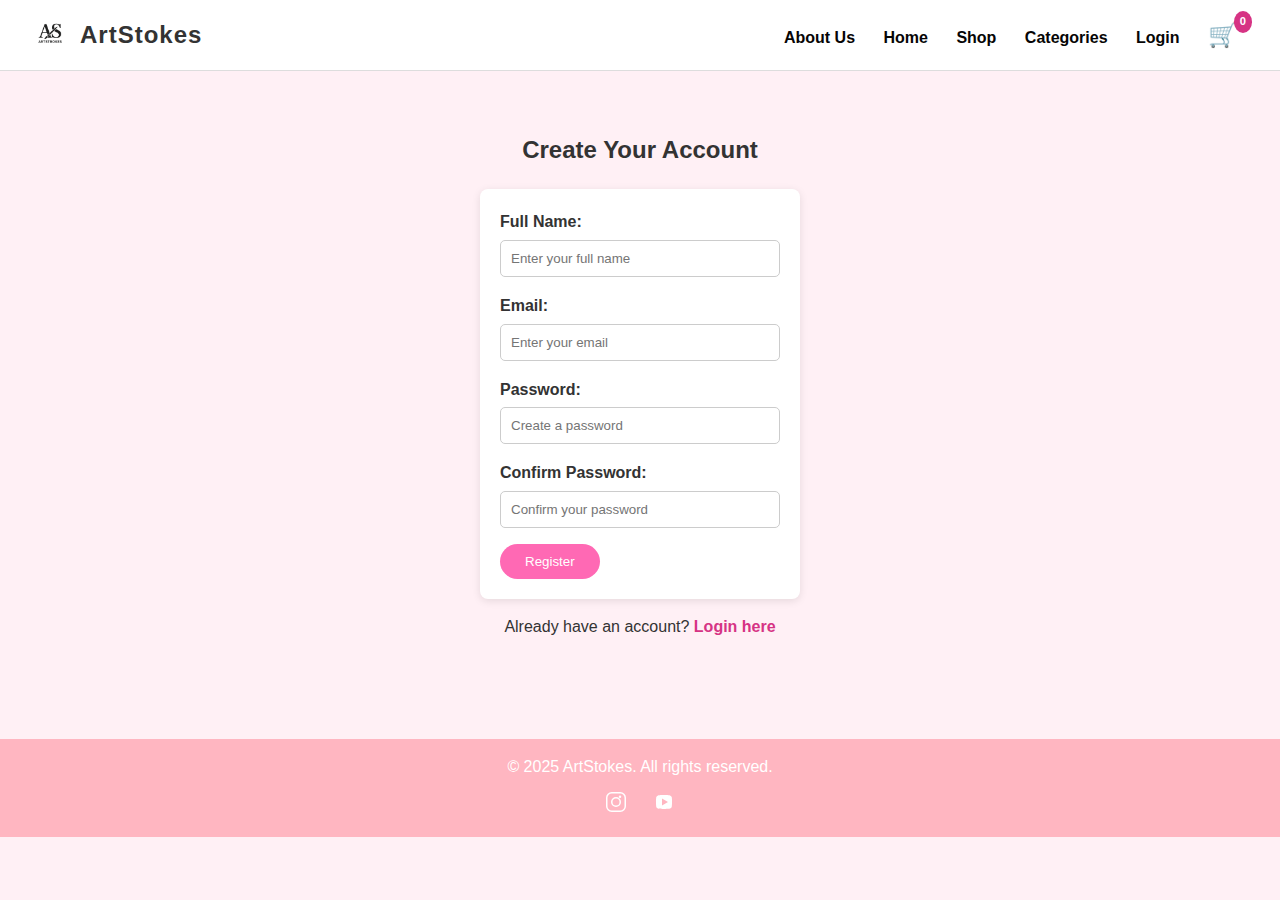
<file: register.html>
<!DOCTYPE html>
<html lang="en">
<head>
  <meta charset="UTF-8" />
  <meta name="viewport" content="width=device-width, initial-scale=1" />
  <title>Create Account - ArtStokes</title>
  <link rel="stylesheet" href="style.css" />
</head>
<body>
  <header>
    <div class="logo-area">
      <img src="logo.png" alt="ArtStokes Logo" class="logo-img" />
      <span class="site-name">ArtStokes</span>
    </div>
    <nav>
      <a href="about.html">About Us</a>
      <a href="index.html">Home</a>
      <a href="shop.html">Shop</a>
      <a href="categories.html">Categories</a>
      <a href="login.html">Login</a>
      <a href="cart.html" class="cart-icon">🛒 <span class="cart-count"></span></a>
    </nav>
  </header>

  <section id="register" class="content login-section">
    <h2>Create Your Account</h2>
    <form>
      <label>Full Name:</label>
      <input type="text" placeholder="Enter your full name" required />

      <label>Email:</label>
      <input type="email" placeholder="Enter your email" required />

      <label>Password:</label>
      <input type="password" placeholder="Create a password" required />

      <label>Confirm Password:</label>
      <input type="password" placeholder="Confirm your password" required />

      <button type="submit" class="btn">Register</button>
    </form>
    <p class="create-account-text">
      Already have an account? <a href="login.html">Login here</a>
    </p>
  </section>

<footer>
  <p>&copy; 2025 ArtStokes. All rights reserved.</p>
  <div class="social-footer">
    <a href="https://instagram.com/yourprofile" target="_blank" rel="noopener noreferrer" aria-label="Instagram" class="social-icon">
      <!-- Instagram SVG -->
      <svg xmlns="http://www.w3.org/2000/svg" width="24" height="24" fill="#fff" viewBox="0 0 24 24">
        <path d="M7.75 2h8.5A5.75 5.75 0 0122 7.75v8.5A5.75 5.75 0 0116.25 22h-8.5A5.75 5.75 0 012 16.25v-8.5A5.75 5.75 0 017.75 2zm0 1.5A4.25 4.25 0 003.5 7.75v8.5A4.25 4.25 0 007.75 20.5h8.5a4.25 4.25 0 004.25-4.25v-8.5a4.25 4.25 0 00-4.25-4.25h-8.5zm8.25 2a1.25 1.25 0 110 2.5 1.25 1.25 0 010-2.5zM12 7a5 5 0 110 10 5 5 0 010-10zm0 1.5a3.5 3.5 0 100 7 3.5 3.5 0 000-7z"/>
      </svg>
    </a>
    <a href="https://youtube.com/yourchannel" target="_blank" rel="noopener noreferrer" aria-label="YouTube" class="social-icon">
      <!-- YouTube SVG -->
      <svg xmlns="http://www.w3.org/2000/svg" width="24" height="24" fill="#fff" viewBox="0 0 24 24">
        <path d="M19.8 7.2a2.53 2.53 0 00-1.78-1.8C16.64 5 12 5 12 5s-4.64 0-5.99.4a2.53 2.53 0 00-1.78 1.8A26.13 26.13 0 004 12a26.13 26.13 0 00.23 4.8 2.53 2.53 0 001.78 1.8C7.36 19 12 19 12 19s4.64 0 5.99-.4a2.53 2.53 0 001.78-1.8A26.13 26.13 0 0020 12a26.13 26.13 0 00-.2-4.8zM10 15.5v-7l6 3.5-6 3.5z"/>
      </svg>
    </a>
  </div>
</footer>
<script>
  // Load cart from localStorage
  function loadCart() {
    return JSON.parse(localStorage.getItem("cart")) || [];
  }

  // Save cart back to localStorage
  function saveCart(cart) {
    localStorage.setItem("cart", JSON.stringify(cart));
  }

  // Update cart display count
  function updateCartCount() {
    const cart = loadCart();
    const count = cart.reduce((sum, item) => sum + item.qty, 0);
    document.querySelector(".cart-count").textContent = count;
  }

  // Update Add to Cart buttons (change to - 1 + if already in cart)
  function updateCartUI() {
    const cart = loadCart();

    document.querySelectorAll(".product-card").forEach(card => {
      const name = card.querySelector("h3").textContent;
      const action = card.querySelector(".cart-action");
      const item = cart.find(i => i.name === name);

      if (item) {
        action.innerHTML = `
          <div class="qty-control">
            <button class="decrease">-</button>
            <span class="qty">${item.qty}</span>
            <button class="increase">+</button>
          </div>
        `;
      } else {
        const img = card.querySelector("img").src;
        const price = card.querySelector("p").textContent.replace("$", "");
        action.innerHTML = `
          <button class="add-to-cart" 
            data-name="${name}" 
            data-price="${price}" 
            data-img="${img}">
            Add to Cart
          </button>
        `;
      }
    });

    updateCartCount();
  }

  // Handle clicks
  document.addEventListener("click", function (e) {
    const cart = loadCart();

    // Add to cart
    if (e.target.classList.contains("add-to-cart")) {
      const btn = e.target;
      const name = btn.dataset.name;
      const price = parseFloat(btn.dataset.price);
      const image = btn.dataset.img;

      const existing = cart.find(i => i.name === name);
      if (existing) {
        existing.qty += 1;
      } else {
        cart.push({ name, price, image, qty: 1 });
      }

      saveCart(cart);
      updateCartUI();
    }

    // Increase
    if (e.target.classList.contains("increase")) {
      const name = e.target.closest(".product-card").querySelector("h3").textContent;
      const item = cart.find(i => i.name === name);
      if (item) item.qty++;
      saveCart(cart);
      updateCartUI();
    }

    // Decrease
    if (e.target.classList.contains("decrease")) {
      const name = e.target.closest(".product-card").querySelector("h3").textContent;
      const index = cart.findIndex(i => i.name === name);
      if (cart[index].qty > 1) {
        cart[index].qty--;
      } else {
        cart.splice(index, 1);
      }
      saveCart(cart);
      updateCartUI();
    }
  });

  // Initial call
  updateCartUI();
</script>

</body>
</html>
</file>
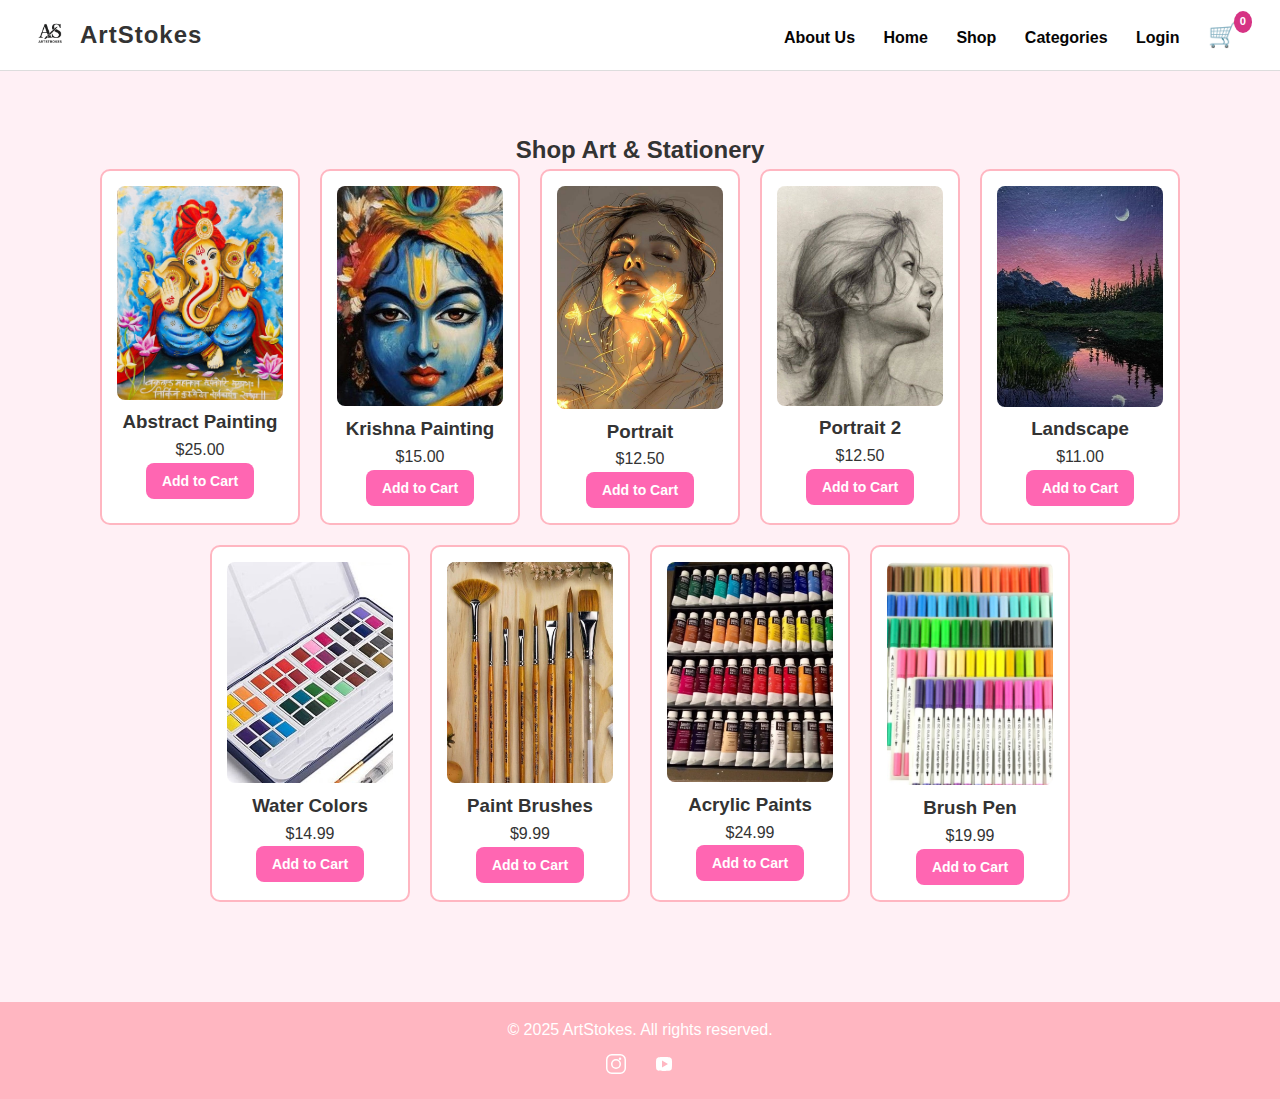
<file: shop.html>
<!DOCTYPE html>
<html lang="en">
<head>
  <meta charset="UTF-8" />
  <meta name="viewport" content="width=device-width, initial-scale=1.0" />
  <title>Shop - ArtStokes</title>
  <link rel="stylesheet" href="style.css" />
</head>
<body>
  <header>
    <div class="logo-area">
      <img src="logo.png" alt="ArtStokes Logo" class="logo-img" />
      <span class="site-name">ArtStokes</span>
    </div>
    <nav>
      <a href="about.html">About Us</a>
      <a href="index.html">Home</a>
      <a href="shop.html">Shop</a>
      <a href="categories.html">Categories</a>
      <a href="login.html">Login</a>
      <a href="cart.html" class="cart-icon">🛒<span class="cart-count"></span></a>
    </nav>
  </header>

  <section class="content">
    <h2>Shop Art & Stationery</h2>
    <div class="products">
      <div class="product-card">
      <img src="img1.jpeg" alt="Product 1">
      <h3>Abstract Painting</h3>
      <p>$25.00</p>
      <div class="cart-action">
      <button class="btn add-to-cart" 
      data-name="Abstract Painting" 
      data-price="25.00"
      data-img="https://via.placeholder.com/150">Add to Cart</button>
      </div>
      </div>

      <div class="product-card">
      <img src="img2.jpg" alt="painting">
      <h3>Krishna Painting</h3>
      <p>$15.00</p>
      <div class="cart-action">
      <button class="btn add-to-cart" 
      data-name="Krishna Painting" 
      data-price="15.00"
      data-img="https://via.placeholder.com/150">Add to Cart</button>
      </div>
      </div>

      <div class="product-card">
      <img src="img3.jpg" alt="Product 3">
      <h3>Portrait</h3>
      <p>$12.50</p>
      <div class="cart-action">
      <button class="btn add-to-cart" 
      data-name="Portrait" 
      data-price="12.50"
      data-img="https://via.placeholder.com/150">Add to Cart</button>
      </div>
      </div>

      <div class="product-card">
      <img src="img4.jpg" alt="Product 4">
      <h3>Portrait 2</h3>
      <p>$12.50</p>
      <div class="cart-action">
      <button class="btn add-to-cart" 
      data-name="Painting2" 
      data-price="12.50"
      data-img="https://via.placeholder.com/150">Add to Cart</button>
      </div>
      </div>

      <div class="product-card">
      <img src="img5.jpg" alt="Product 5">
      <h3>Landscape</h3>
      <p>$11.00</p>
      <div class="cart-action">
      <button class="btn add-to-cart" 
      data-name="Painting3" 
      data-price="11.00"
      data-img="https://via.placeholder.com/150">Add to Cart</button>
      </div>
      </div>

      <div class="product-card">
      <img src="img6.jpg" alt="Product 6">
      <h3>Water Colors</h3>
      <p>$14.99</p>
      <div class="cart-action">
      <button class="btn add-to-cart" 
      data-name="Painting4" 
      data-price="14.99"
      data-img="https://via.placeholder.com/150">Add to Cart</button>
      </div>
      </div>

      <div class="product-card">
      <img src="img7.jpg" alt="Product 7">
      <h3>Paint Brushes</h3>
      <p>$9.99</p>
      <div class="cart-action">
      <button class="btn add-to-cart" 
      data-name="Painting5" 
      data-price="9.99"
      data-img="https://via.placeholder.com/150">Add to Cart</button>
      </div>
      </div>

      <div class="product-card">
      <img src="img8.jpg" alt="Product 8">
      <h3>Acrylic Paints</h3>
      <p>$24.99</p>
      <div class="cart-action">
      <button class="btn add-to-cart" 
      data-name="Painting6" 
      data-price="24.99"
      data-img="https://via.placeholder.com/150">Add to Cart</button>
      </div>
      </div>

      <div class="product-card">
      <img src="img9.jpg" alt="Product 9">
      <h3>Brush Pen</h3>
      <p>$19.99</p>
      <div class="cart-action">
      <button class="btn add-to-cart" 
      data-name="Painting7" 
      data-price="19.99"
      data-img="https://via.placeholder.com/150">Add to Cart</button>
      </div>
      </div>
      <!-- Add more products as needed -->
    </div>
  </section>

  <footer>
  <p>&copy; 2025 ArtStokes. All rights reserved.</p>
  <div class="social-footer">
    <a href="https://instagram.com/yourprofile" target="_blank" rel="noopener noreferrer" aria-label="Instagram" class="social-icon">
      <!-- Instagram SVG -->
      <svg xmlns="http://www.w3.org/2000/svg" width="24" height="24" fill="#fff" viewBox="0 0 24 24">
        <path d="M7.75 2h8.5A5.75 5.75 0 0122 7.75v8.5A5.75 5.75 0 0116.25 22h-8.5A5.75 5.75 0 012 16.25v-8.5A5.75 5.75 0 017.75 2zm0 1.5A4.25 4.25 0 003.5 7.75v8.5A4.25 4.25 0 007.75 20.5h8.5a4.25 4.25 0 004.25-4.25v-8.5a4.25 4.25 0 00-4.25-4.25h-8.5zm8.25 2a1.25 1.25 0 110 2.5 1.25 1.25 0 010-2.5zM12 7a5 5 0 110 10 5 5 0 010-10zm0 1.5a3.5 3.5 0 100 7 3.5 3.5 0 000-7z"/>
      </svg>
    </a>
    <a href="https://youtube.com/yourchannel" target="_blank" rel="noopener noreferrer" aria-label="YouTube" class="social-icon">
      <!-- YouTube SVG -->
      <svg xmlns="http://www.w3.org/2000/svg" width="24" height="24" fill="#fff" viewBox="0 0 24 24">
        <path d="M19.8 7.2a2.53 2.53 0 00-1.78-1.8C16.64 5 12 5 12 5s-4.64 0-5.99.4a2.53 2.53 0 00-1.78 1.8A26.13 26.13 0 004 12a26.13 26.13 0 00.23 4.8 2.53 2.53 0 001.78 1.8C7.36 19 12 19 12 19s4.64 0 5.99-.4a2.53 2.53 0 001.78-1.8A26.13 26.13 0 0020 12a26.13 26.13 0 00-.2-4.8zM10 15.5v-7l6 3.5-6 3.5z"/>
      </svg>
    </a>
  </div>
</footer>
<script>
  // Load cart from localStorage
  function loadCart() {
    return JSON.parse(localStorage.getItem("cart")) || [];
  }

  // Save cart back to localStorage
  function saveCart(cart) {
    localStorage.setItem("cart", JSON.stringify(cart));
  }

  // Update cart display count
  function updateCartCount() {
    const cart = loadCart();
    const count = cart.reduce((sum, item) => sum + item.qty, 0);
    document.querySelector(".cart-count").textContent = count;
  }

  // Update Add to Cart buttons (change to - 1 + if already in cart)
  function updateCartUI() {
    const cart = loadCart();

    document.querySelectorAll(".product-card").forEach(card => {
      const name = card.querySelector("h3").textContent;
      const action = card.querySelector(".cart-action");
      const item = cart.find(i => i.name === name);

      if (item) {
        action.innerHTML = `
          <div class="qty-control">
            <button class="decrease">-</button>
            <span class="qty">${item.qty}</span>
            <button class="increase">+</button>
          </div>
        `;
      } else {
        const img = card.querySelector("img").src;
        const price = card.querySelector("p").textContent.replace("$", "");
        action.innerHTML = `
          <button class="add-to-cart" 
            data-name="${name}" 
            data-price="${price}" 
            data-img="${img}">
            Add to Cart
          </button>
        `;
      }
    });

    updateCartCount();
  }

  // Handle clicks
  document.addEventListener("click", function (e) {
    const cart = loadCart();

    // Add to cart
    if (e.target.classList.contains("add-to-cart")) {
      const btn = e.target;
      const name = btn.dataset.name;
      const price = parseFloat(btn.dataset.price);
      const image = btn.dataset.img;

      const existing = cart.find(i => i.name === name);
      if (existing) {
        existing.qty += 1;
      } else {
        cart.push({ name, price, image, qty: 1 });
      }

      saveCart(cart);
      updateCartUI();
    }

    // Increase
    if (e.target.classList.contains("increase")) {
      const name = e.target.closest(".product-card").querySelector("h3").textContent;
      const item = cart.find(i => i.name === name);
      if (item) item.qty++;
      saveCart(cart);
      updateCartUI();
    }

    // Decrease
    if (e.target.classList.contains("decrease")) {
      const name = e.target.closest(".product-card").querySelector("h3").textContent;
      const index = cart.findIndex(i => i.name === name);
      if (cart[index].qty > 1) {
        cart[index].qty--;
      } else {
        cart.splice(index, 1);
      }
      saveCart(cart);
      updateCartUI();
    }
  });

  // Initial call
  updateCartUI();
</script>


</body>
</html>
</file>
<file: style.css>
/* Base Reset */
* {
  margin: 0;
  padding: 0;
  box-sizing: border-box;
  font-family: 'Segoe UI', sans-serif;
}

/* Smooth scrolling for anchor links */
html {
  scroll-behavior: smooth;
}

/* Background and text */
body {
  background-color: #fff0f5;
  color: #333;
  line-height: 1.6;
}

/* Header/Nav */
header {
  display: flex;
  justify-content: space-between;
  align-items: center;
  padding: 20px;
  background-color: #f8f8f8;
  position: sticky;
  top: 0;
  z-index: 1000;
}
header {
  display: flex;
  justify-content: space-between;
  align-items: center;
  padding: 15px 30px;
  background-color: #ffffff;
  border-bottom: 1px solid #ddd;
  position: sticky;
  top: 0;
  z-index: 1000;
}

/* Logo Area */
.logo-area {
  display: flex;
  align-items: center;
  gap: 10px;
}

.logo-img {
  width: 40px;
  height: 40px;
  object-fit: cover;
}

.site-name {
  font-size: 1.5rem;
  font-weight: bold;
  color: #333;
  font-family: 'Segoe UI', sans-serif;
  letter-spacing: 1px;
}

/* Navigation Links */
nav a {
  text-decoration: none;
  color: #060505;              /* Always dark and visible */
  font-weight: 600;         /* Bold for visibility */
  font-size: 1rem;
  padding: 8px 12px;        /* Padding for spacing */
  border-radius: 5px;
  transition: background-color 0.2s ease, color 0.2s ease;
}

/* On hover, highlight link */
nav a:hover {
  background-color: #f5f5f5;
  color: #d63384;
}



/* Cart Icon Styling */
.cart-icon {
  position: relative;
  font-size: 24px;
  text-decoration: none;
  color: #fff;
}

.cart-count {
  position: absolute;
  top: -2px;
  right: -2px;
  background-color: #d63384;
  color: white;
  font-size: 0.7rem;
  padding: 2px 6px;
  border-radius: 50%;
}


header h1 {
  margin-bottom: 10px;
  color: #fff;
}
/* Section styling */
section {
  padding: 60px 20px;
  text-align: center;
}

/* Hero Section */
.hero {
  position: relative;
  color: black;
  padding: 100px 20px;
  text-align: center;
  background-image: url('art.jpg');
  background-size: cover;
  background-position: center;
  background-repeat: no-repeat;
  z-index: 1;
  overflow: hidden;
}

.hero::before {
  content: "";
  position: absolute;
  top: 0; left: 0; right: 0; bottom: 0;
  background-color: rgba(255, 255, 255, 0.653); /* white translucent overlay */
  z-index: 1;
}

.hero h2,
.hero p,
.hero h3,
.hero .btn {
  position: relative;
  z-index: 2;
  color: #060505;
}

.hero h2 {
  font-size: 2.5rem;
  margin: 20px 0;
  color: #d63384;
}

.hero p {
  margin: 20px 0;
  font-size: 1.2rem;
}

/* Button */
.btn {
  display: inline-block;
  background-color: #ff69b4;
  color: #fff;
  padding: 10px 25px;
  border: none;
  border-radius: 25px;
  cursor: pointer;
  text-decoration: none;
  transition: background-color 0.3s;
}

.btn:hover {
  background-color: #e75480;
}

/* Shop Section */
.products {
  display: flex;
  justify-content: center;
  flex-wrap: wrap;
  gap: 20px;
}

.product-card {
  background-color: #fff;
  border: 2px solid #ffb6c1;
  border-radius: 10px;
  padding: 15px;
  width: 200px;
  transition: transform 0.3s;
}

.product-card:hover {
  transform: translateY(-5px);
}

.product-card img {
  width: 100%;
  border-radius: 8px;
}

/* Categories Section */
.category-list {
  list-style: none;
  padding: 0;
  font-size: 1.2rem;
}

.category-list li {
  margin: 10px 0;
}

/* Login Section */
.login-section form {
  display: inline-block;
  text-align: left;
  max-width: 320px;
  width: 100%;
  margin-top: 20px;
  background: #fff;
  padding: 20px;
  border-radius: 8px;
  box-shadow: 0 2px 8px rgba(0,0,0,0.1);
}

.login-section label {
  display: block;
  margin-bottom: 5px;
  font-weight: 600;
}

.login-section input {
  width: 100%;
  padding: 10px;
  margin-bottom: 16px;
  border: 1px solid #ccc;
  border-radius: 5px;
}

/* Footer */
footer {
  background-color: #ffb6c1;
  color: #fff;
  text-align: center;
  padding: 15px;
  margin-top: 40px;
  position: relative;
}
.social-footer {
  margin-top: 10px;
}

.social-footer a.social-icon {
  display: inline-block;
  margin: 0 10px;
  cursor: pointer;
  transition: transform 0.2s ease;
}

.social-footer a.social-icon svg {
  display: block;
  width: 24px;
  height: 24px;
  fill: #fff; /* white color by default */
  transition: fill 0.3s ease;
}

.social-footer a.social-icon:hover svg {
  fill: #d63384; /* pinkish on hover */
  transform: scale(1.1);
}


/*create account*/
.create-account-text {
  margin-top: 15px;
  font-size: 1rem;
  color: #333;
}

.create-account-text a {
  color: #d63384;
  text-decoration: none;
  font-weight: 600;
  transition: color 0.3s ease;
}

.create-account-text a:hover {
  color: #ff69b4;
  text-decoration: underline;
}
.category-section {
  padding: 40px 20px;
  background-color: #fff0f5;
  margin-bottom: 30px;
  border-radius: 12px;
  box-shadow: 0 4px 10px rgba(214, 51, 132, 0.1);
}

.category-section h2 {
  color: #d63384;
  margin-bottom: 20px;
}

.category-list a {
  text-decoration: none;
  color: #d63384;
  font-weight: 600;
  transition: color 0.3s ease;
}

.category-list a:hover {
  color: #ff69b4;
  text-decoration: underline;
}
/*qty control*/
.qty-control {
  display: flex;
  align-items: center;
  gap: 8px;
  margin-top: 10px;
  justify-content: center;
}

.qty-control button {
  background-color: #ff66b2;
  color: white;
  border: none;
  padding: 5px 10px;
  border-radius: 4px;
  cursor: pointer;
}

.qty-control .qty {
  font-weight: bold;
}

/*btn add to cart */

.add-to-cart {
  background-color: #ff66b2;
  color: #fff;
  border: none;
  padding: 10px 16px;
  font-size: 14px;
  font-weight: bold;
  border-radius: 8px;
  cursor: pointer;
  transition: background-color 0.3s ease, transform 0.2s ease;
}

.add-to-cart:hover {
  background-color: #e0559d;
  transform: scale(1.05);
}

.add-to-cart:active {
  transform: scale(0.95);
}
</file>
